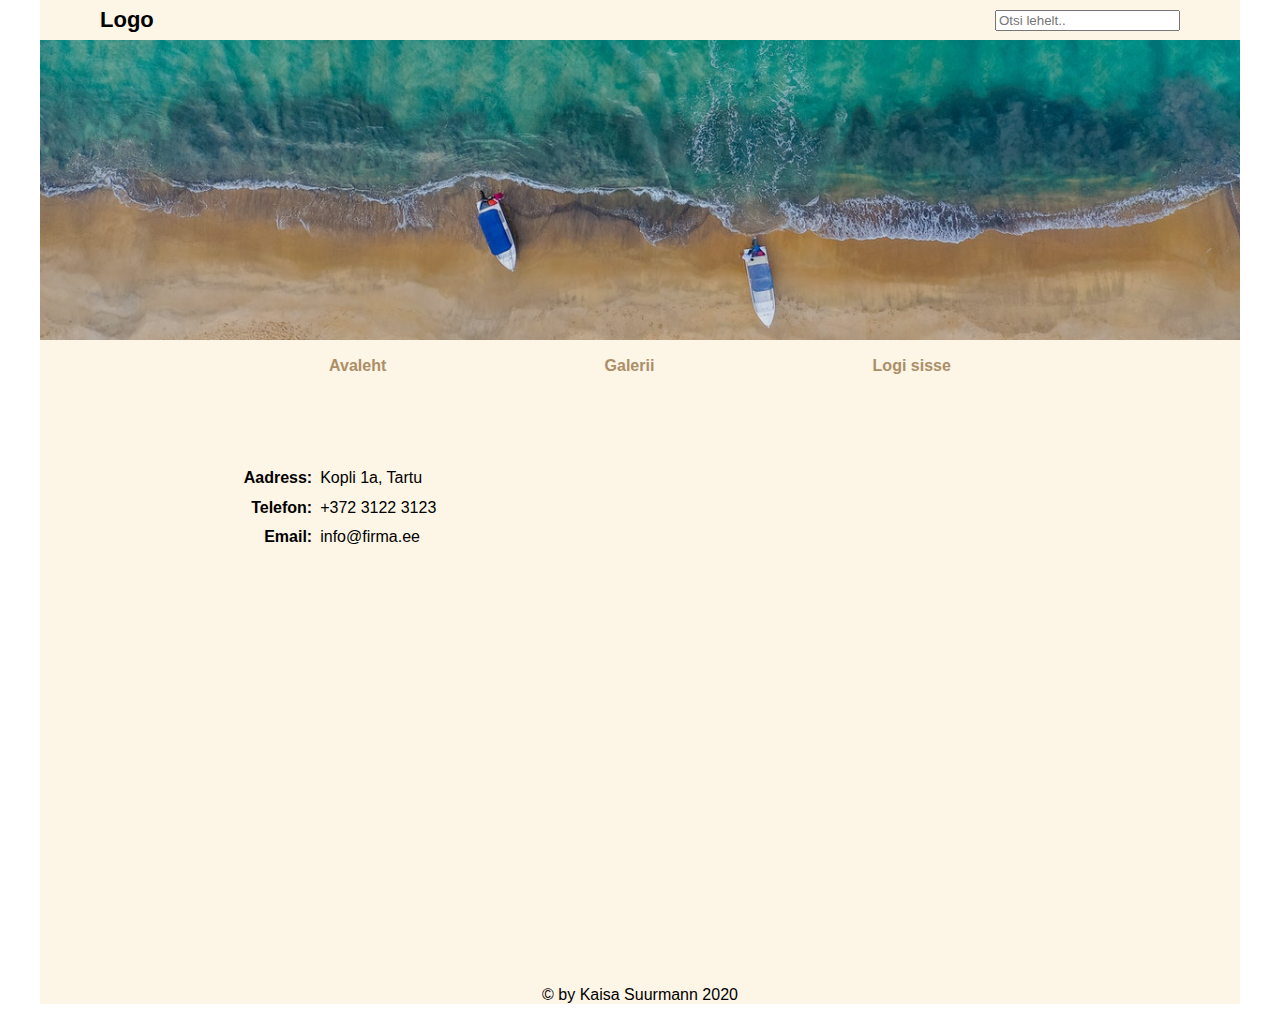
<file: index.html>
<!DOCTYPE html>
<html lang="et">
  <head>
    <meta charset="UTF-8" />
    <meta name="viewport" content="width=device-width, initial-scale=1.0" />
    <link rel="stylesheet" href="style.css" />
    <link rel="stylesheet" href="queries.css" />
    <title>Avaleht</title>
  </head>
  <body>
    <div class="container">
      <header>
        <div class="logo-search">
          <p id="logo">Logo</p>
          <input id="searchbox" type="search" placeholder="Otsi lehelt.." />
        </div>
        <div class="header-image"></div>
        <nav>
          <input id="hamburger" type="checkbox" class="hamburger" />
          <label class="hamburger-icon" for="hamburger">
            <div class="line upper-line"></div>
            <div class="line middle-line"></div>
            <div class="line lower-line"></div>
          </label>
          <ul>
            <li><a href="index.html">Avaleht</a></li>
            <li><a href="galerii.html">Galerii</a></li>
            <li><a href="logisisse.html">Logi sisse</a></li>
          </ul>
        </nav>
      </header>
      <main>
        <section class="contact-info">
          <div class="contact-info__left">
            <table>
              <tr>
                <td>Aadress:</td>
                <td>Kopli 1a, Tartu</td>
              </tr>
              <tr>
                <td>Telefon:</td>
                <td>+372 3122 3123</td>
              </tr>
              <tr>
                <td>Email:</td>
                <td>info@firma.ee</td>
              </tr>
            </table>
          </div>
          <div class="contact-info__right">
            <iframe
              src="https://www.google.com/maps/embed?pb=!1m18!1m12!1m3!1d2093.5604573368646!2d26.71213221613966!3d58.350216496177076!2m3!1f0!2f0!3f0!3m2!1i1024!2i768!4f13.1!3m3!1m2!1s0x46eb3747e8c9e947%3A0xcbc461423c9d99c8!2sKopli%201a%2C%2050115%20Tartu!5e0!3m2!1set!2see!4v1599203136303!5m2!1set!2see"
              frameborder="0"
              style="border: 0;"
              allowfullscreen=""
              aria-hidden="false"
              tabindex="0"
            ></iframe>
          </div>
        </section>
      </main>

      <footer>
        <p>&#169; by Kaisa Suurmann 2020</p>
      </footer>
    </div>
  </body>
</html>
</file>
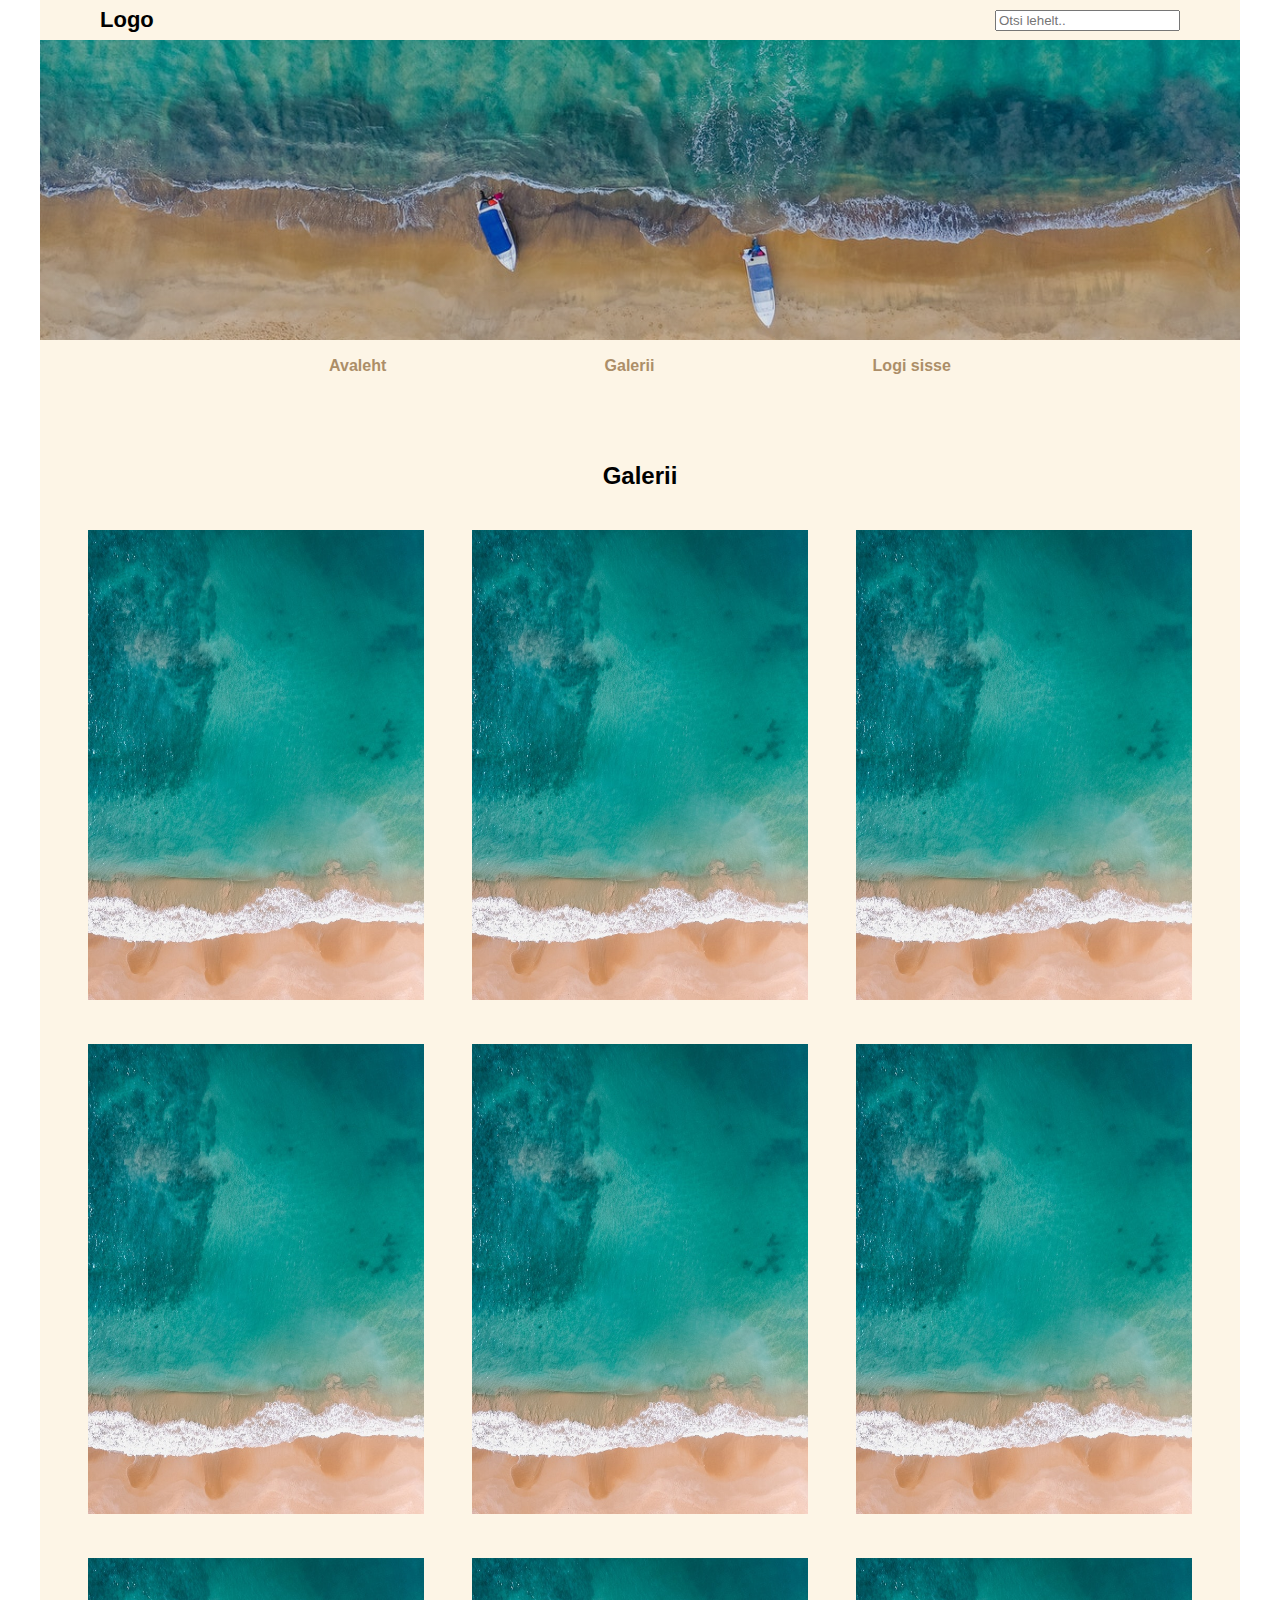
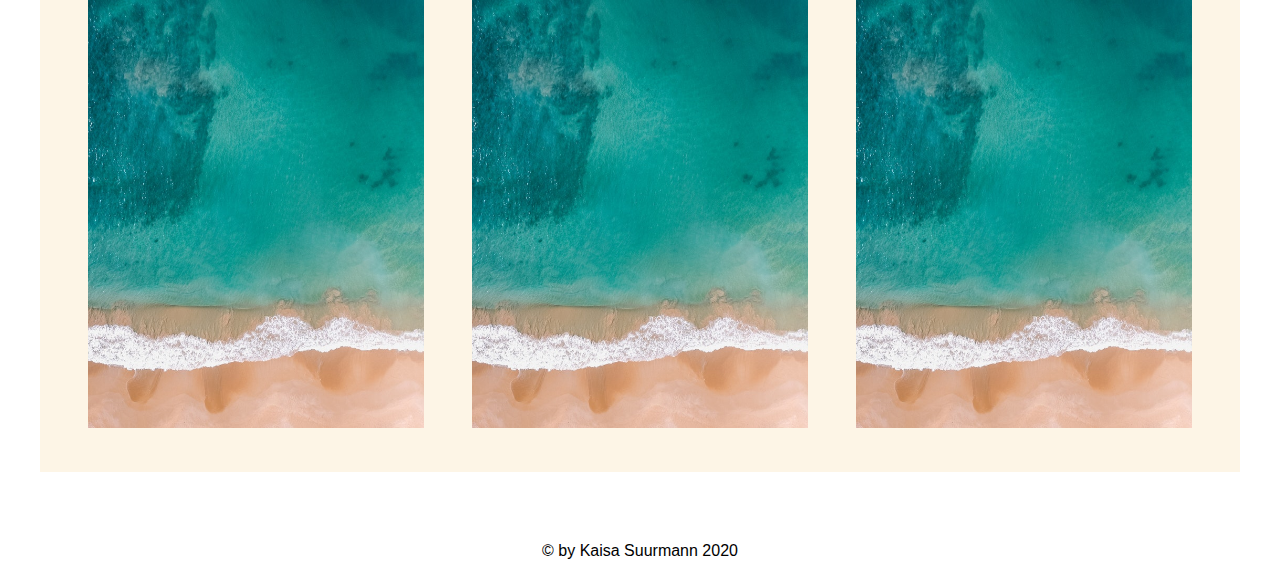
<file: galerii.html>
<!DOCTYPE html>
<html lang="et">
  <head>
    <meta charset="UTF-8" />
    <meta name="viewport" content="width=device-width, initial-scale=1.0" />
    <link rel="stylesheet" href="style.css" />
    <link rel="stylesheet" href="queries.css" />
    <title>Galerii</title>
  </head>
  <body>
    <div class="container">
      <header>
        <div class="logo-search">
          <p id="logo">Logo</p>
          <input id="searchbox" type="search"  placeholder="Otsi lehelt.."/>
        </div>
        <div class="header-image"></div>
        <nav>
          <input id="hamburger" type="checkbox" class="hamburger"/>
          <label class="hamburger-icon" for="hamburger">
            <div class="line upper-line"></div>
            <div class="line middle-line"></div>
            <div class="line lower-line"></div>
          </label>
          <ul>
            <li><a href="index.html">Avaleht</a></li>
            <li><a href="galerii.html">Galerii</a></li>
            <li><a href="logisisse.html">Logi sisse</a></li>
          </ul>
        </nav>
      </header>
      <main>
        <main>
            <section class="gallery">
              <h2>Galerii</h2>
              <div class="gallery-content">
                <div class="image-wrapper">
                  <img src="liiv.jpg" alt="Liiv" />
                </div>
                <div class="image-wrapper">
                  <img src="liiv.jpg" alt="Liiv" />
                </div>
                <div class="image-wrapper">
                  <img src="liiv.jpg" alt="Liiv" />
                </div>
                <div class="image-wrapper">
                  <img src="liiv.jpg" alt="Liiv" />
                </div>
                <div class="image-wrapper">
                  <img src="liiv.jpg" alt="Liiv" />
                </div>
                <div class="image-wrapper">
                  <img src="liiv.jpg" alt="Liiv" />
                </div>
                <div class="image-wrapper">
                  <img src="liiv.jpg" alt="Liiv" />
                </div>
                <div class="image-wrapper">
                  <img src="liiv.jpg" alt="Liiv" />
                </div>
                <div class="image-wrapper">
                  <img src="liiv.jpg" alt="Liiv" />
                </div>
              </div>
            </section>
          </main>

          </div>
        </section>
      </main>
      <footer>
        <p>&#169; by Kaisa Suurmann 2020</p>
      </footer>
    </div>
  </body>
</html>
</file>
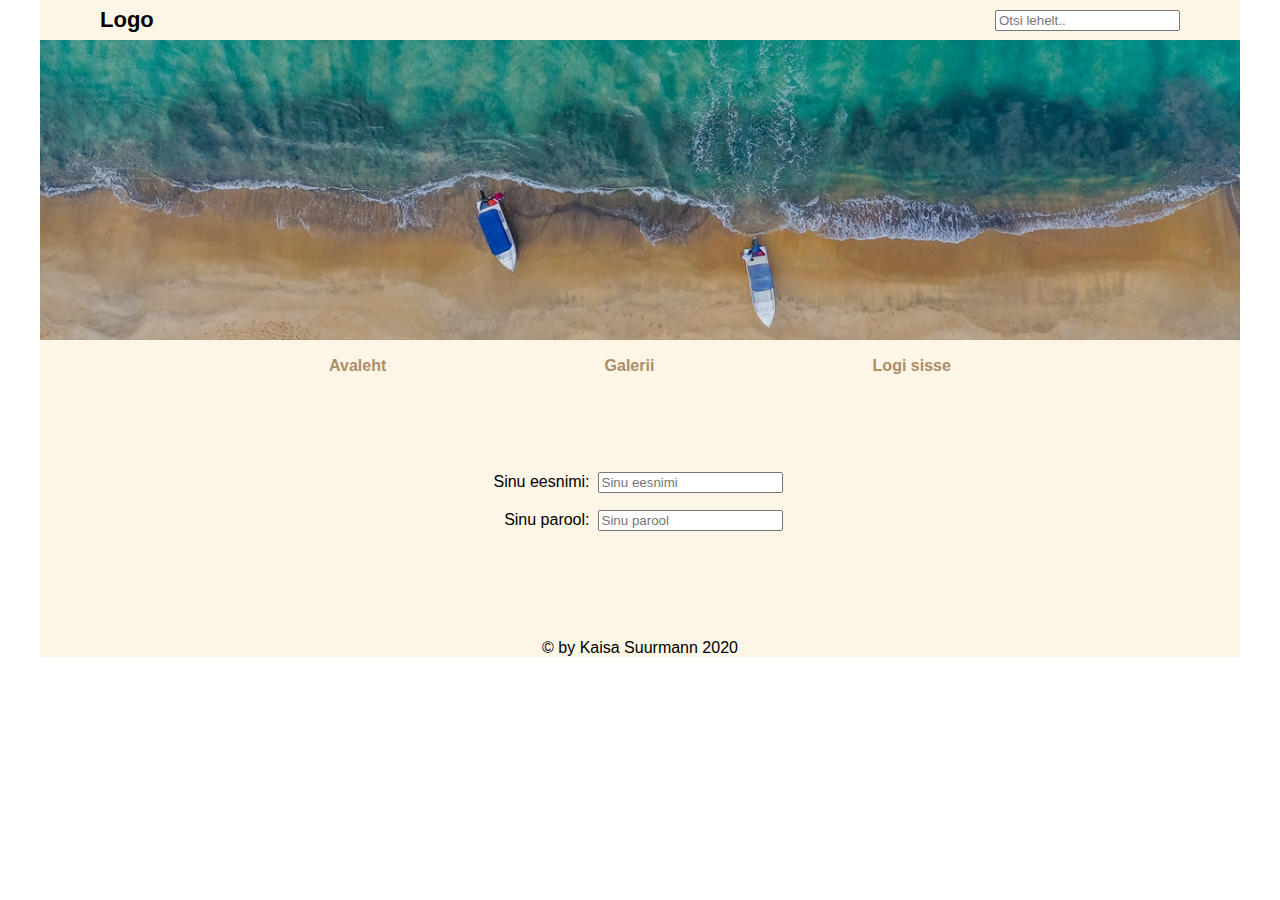
<file: logisisse.html>
<!DOCTYPE html>
<html lang="et">
  <head>
    <meta charset="UTF-8" />
    <meta name="viewport" content="width=device-width, initial-scale=1.0" />
    <link rel="stylesheet" href="style.css" />
    <link rel="stylesheet" href="queries.css" />
    <title>Avaleht</title>
  </head>
  <body>
    <div class="container">
      <header>
        <div class="logo-search">
          <p id="logo">Logo</p>
          <input id="searchbox" type="search" placeholder="Otsi lehelt.." />
        </div>
        <div class="header-image"></div>
        <nav>
          <input id="hamburger" type="checkbox" class="hamburger"/>
          <label class="hamburger-icon" for="hamburger">
            <div class="line upper-line"></div>
            <div class="line middle-line"></div>
            <div class="line lower-line"></div>
          </label>
          <ul>
            <li><a href="index.html">Avaleht</a></li>
            <li><a href="galerii.html">Galerii</a></li>
            <li><a href="logisisse.html">Logi sisse</a></li>
          </ul>
        </nav>
      </header>
      <main>
       
      <section class="sisenemine">
        <div class="andmed">
          <table>
            <tr>
              <td>Sinu eesnimi:</td>
              <td><input type="text" placeholder="Sinu eesnimi" /></td>
            </tr>
            <tr>
              <td>Sinu parool:</td>
              <td><input type="password" placeholder="Sinu parool" /></td>
            </tr>
          </table>
        </div>
      </section>
      <footer>
        <p>&#169; by Kaisa Suurmann 2020</p>
      </footer>
    </div>
  </body>
</html>
</file>
<file: style.css>
/* --- GLOBAL ---*/
* {
  box-sizing: border-box;
}
body {
  margin: 0;
  font-family: Arial, Helvetica, sans-serif;
}
h2 {
  text-align: center;
  margin-bottom: 40px;
}
.container {
  width: 1200px;
  margin: 0 auto;
  background-color: oldlace;
}
main {
  margin-bottom: 70px;
}
/* --- GLOBAL ---*/
/*---HEADER---*/
header {
  margin-bottom: 70px;
}

.logo-search {
  display: flex;
  justify-content: space-between;
  align-items: center;
  padding: 7px 0;
}
#logo {
  margin: 0;
  padding-left: 60px;
  font-weight: bold;
  font-size: 22px;
}
#searchbox {
  margin-right: 60px;
}
.header-image {
  height: 300px;
  background: linear-gradient(rgba(0, 0, 0, 0.1) 60%, rgba(0, 0, 0, 0.1)),
    url("moor.jpg");
  background-position: 50% 85%;
  background-size: cover;
}

nav {
  padding: 7px 0;
}
.hamburger {
  display: none;
}
.hamburger-icon {
  width: 30px;
  margin: 10px auto 0 auto;
  cursor: pointer;
  display: none;
}
.line {
  height: 4px;
  width: 30px;
  background-color: #ac8e68;
  margin-bottom: 4px;
}

ul {
  padding-left: 0;
  list-style: none;
  display: flex;
  justify-content: space-around;
  width: 70%;
  margin: 0 auto;
}

ul li {
  padding: 10px 0;
}
/*---NAV---*/

nav a {
  text-decoration: none;
  color: #ac8e68;
  font-weight: bold;
  transition: color 0, 2s;
}
nav a:hover {
  color: #554832;
}
main {
  margin-bottom: 70px;
}

/*---CONTACTS---*/
iframe {
  height: 450px;
  width: 100%;
}
.contact-info {
  display: flex;
}

.contact-info__left,
.contact-info__right {
  width: 50%;
}

table {
  margin: 0 auto;
  line-height: 160%;
}

.contact-info__left table tr td:first-child {
  font-weight: bold;
  text-align: right;
  padding-right: 5px;
}

/*----GALLERY---*/
.gallery-content {
  display: flex;
  flex-wrap: wrap;
}
.gallery .image-wrapper {
  flex-basis: 28%;
  margin-left: 4%;
  margin-bottom: 40px;
}
.gallery img {
  object-fit: cover;
  width: 100%;
}

/*---LOGIN---*/

.sisenemine {
  text-align: right;
  margin-bottom: 100px;
}

.andmed table tr td:last-child {
  padding: 5px;
}
li {
  list-style: none;
}
/*---FOOTER---*/
footer p {
  text-align: center;
}
</file>
<file: queries.css>
@media only screen and (max-width: 1250px) {
  .container {
    width: 95%;
  }
}
@media only screen and (max-width: 1000px) {
  .gallery .image-wrapper {
    flex-basis: 44%;
  }
}
@media only screen and (max-width: 800px) {
  .header-image {
    height: 250px;
  }
  #logo {
    padding-left: 0;
  }
  #searchbox {
    margin-right: 0;
  }
  .contact-info {
    flex-direction: column;
    align-items: center;
  }

  .contact-info__left,
  .contact-info__right {
    width: 75%;
  }
  .contact-info__left {
    margin-bottom: 50px;
  }
}
@media only screen and (max-width: 650px) /*HEADER*/ {
  .header-image {
    height: 250px;
    background-position: 60% 90%;
    background-size: cover;
  }
  nav ul {
    width: 100%;
  }
  /*FRONT PAGE*/
  iframe {
    height: 380px;
  }
  /*GALLERY*/
  .gallery .image-wrapper {
    flex-basis: 92%;
  }
}
@media only screen and (max-width: 550px) {
  /*HAMBURGER NAV*/
  .hamburger {
    display: block;
    opacity: 0;
  }
  .hamburger-icon {
    display: block;
  }
  nav ul {
    display: none;
  }
  .hamburger:checked ~ ul {
    display: flex;
    flex-direction: column;
    align-items: center;
    padding-top: 10px;
  }
  .line {
    transition: all 0.2s;
  }
  .hamburger:checked ~ .hamburger-icon .line {
    transition: all 0.2s;
  }
  .hamburger:checked ~ .hamburger-icon .upper-line {
    transform: rotate(45deg) translate(7px, 6px);
  }
  .hamburger:checked ~ .hamburger-icon .middle-line {
    opacity: 0;
  }
  .hamburger:checked ~ .hamburger-icon .lower-line {
    transform: rotate(-45deg) translate(5px, -5px);
  }
  /*      
  <input id="hamburger" type="checkbox" class="hamburger"/>
    <label class="hamburger-icon" for="hamburger">
        <div class="line upper-line"></div>
        <div class="line middle-line"></div>
        <div class="line lower-line"></div>
    </label>
*/
  /*FRONT PAGE*/

  .contact-info__right {
    width: 90%;
  }

  /*LOGISISSE*/
  .andmed tr {
    display: flex;
    flex-direction: column;
    align-items: center;
    padding-bottom: 10px;
  }
}
</file>
